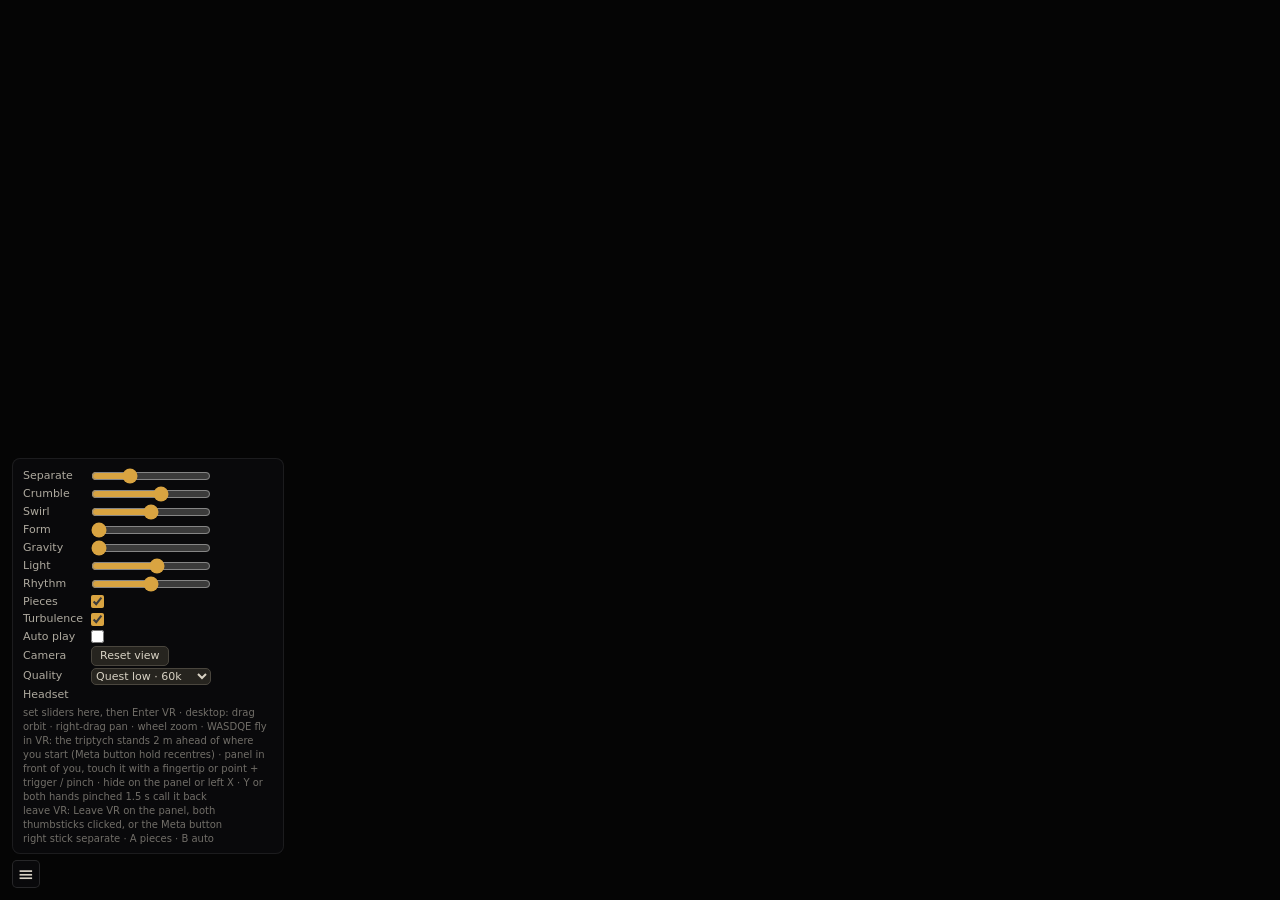
<file: index.html>
<!DOCTYPE html>
<meta charset="utf-8">
<title>Rozsda triptych</title>
<script>
fetch('build.json?t=' + Date.now(), { cache: 'no-store' })
  .then(r => r.json())
  .then(b => location.replace('xr/ar-' + b.build + '.html' + location.search + location.hash))
  .catch(() => { document.body.textContent = 'Could not load the build list, refresh to try again.'; });
</script>
<body></body>
</file>
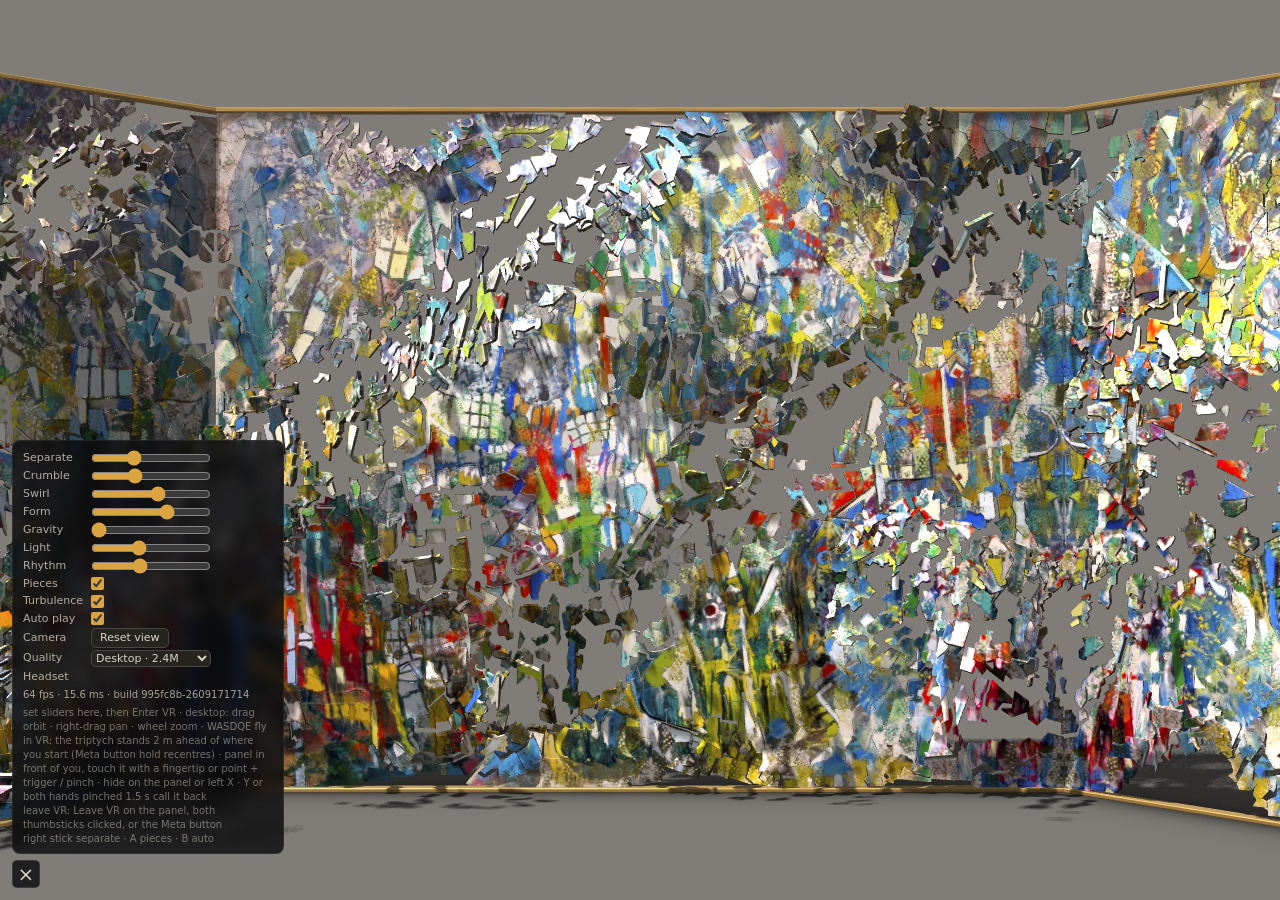
<file: xr/ar-0efa347-2609171607.html>
<!DOCTYPE html>
<html lang="en">
<head>
<meta charset="utf-8">
<meta name="viewport" content="width=device-width, initial-scale=1">
<title>Rozsda — Machine Hallucination</title>
<link rel="stylesheet" href="ar-0efa347-2609171607/style.css">
</head>
<body>
<canvas id="gl"></canvas>
<button id="menu-toggle" aria-controls="ui" aria-expanded="true" title="Menu (M)">≡</button>
<div id="ui">
  <label><span class="name">Separate</span><input id="sep" type="range" min="0" max="1" step="0.001" value="0.3"></label>
  <label><span class="name">Crumble</span><input id="crumble" type="range" min="0" max="1" step="0.001" value="0.6"></label>
  <label><span class="name">Swirl</span><input id="swirl" type="range" min="0" max="1" step="0.001" value="0.5"></label>
  <label><span class="name">Form</span><input id="form" type="range" min="0" max="1" step="0.001" value="0"></label>
  <label><span class="name">Gravity</span><input id="gravity" type="range" min="0" max="1" step="0.001" value="0"></label>
  <label><span class="name">Light</span><input id="light" type="range" min="0" max="1" step="0.001" value="0.554"></label>
  <label><span class="name">Rhythm</span><input id="rhythm" type="range" min="0" max="1" step="0.001" value="0.5"></label>
  <label><span class="name">Pieces</span><input id="pieces" type="checkbox" checked></label>
  <label><span class="name">Turbulence</span><input id="drift" type="checkbox" checked></label>
  <label><span class="name">Auto play</span><input id="auto" type="checkbox"></label>
  <label><span class="name">Camera</span><button id="camreset">Reset view</button></label>
  <label><span class="name">Quality</span><select id="quality">
    <option value="60000">Quest low · 60k</option>
    <option value="150000">Quest · 150k</option>
    <option value="400000">Quest high · 400k</option>
    <option value="1000000">Desktop · 1M</option>
    <option value="2400000">Desktop · 2.4M</option>
  </select></label>
  <label><span class="name">Headset</span><button id="vr" hidden>Enter AR</button></label>
  <div id="stats"></div>
  <div id="error" hidden></div>
  <div id="hint">set sliders here, then Enter AR · desktop: drag orbit · right-drag pan · wheel zoom · WASDQE fly<br>in AR: panel in front of you, touch it with a fingertip or point + trigger / pinch · left X hide · Y call back<br>leave AR: Leave AR on the panel, both thumbsticks clicked, or the Meta button<br>left trigger / pinch pick up + put down · left stick turn + resize · right stick separate · A pieces · B auto</div>
</div>

<script src="../assets/painting-data.js?v=0efa347-2609171607"></script>
<script src="../assets/meshes.js?v=0efa347-2609171607"></script>
<!-- the asset scripts declare top-level consts, which modules cannot import -->
<script>window.ASSETS = { IMG_W, IMG_H, PIECES, PAINTING_DATA_URI };</script>
<!-- a headset has no console to read: show any failure in the panel -->
<script>
function showError(msg) {
  const el = document.getElementById('error');
  el.hidden = false;
  el.textContent += (el.textContent ? '\n' : '') + msg;
}
addEventListener('error', e => showError(e.message || String(e.error)));
addEventListener('unhandledrejection', e => showError(String(e.reason && e.reason.message || e.reason)));
</script>
<!-- browsers refuse ES modules from file://, which would leave a silent black page -->
<script>
if (location.protocol === 'file:') document.body.insertAdjacentHTML('afterbegin', '<div id="notice">' +
  'This page is built from ES modules, which browsers will not load from a double-clicked file.<br>' +
  'From the repo root run <b>node scripts/serve.js</b>, then open <b>http://localhost:8080/xr/ar.html</b></div>');
</script>
<script>window.BUILD = '0efa347-2609171607';
fetch('../build.json?t=' + Date.now(), { cache: 'no-store' })
  .then(r => r.json())
  .then(b => { if (b.build !== window.BUILD) location.replace('ar-' + b.build + '.html' + location.search + location.hash); })
  .catch(() => {});
</script>
<script type="module" src="ar-0efa347-2609171607/main.js"></script>
</body>
</html>
</file>
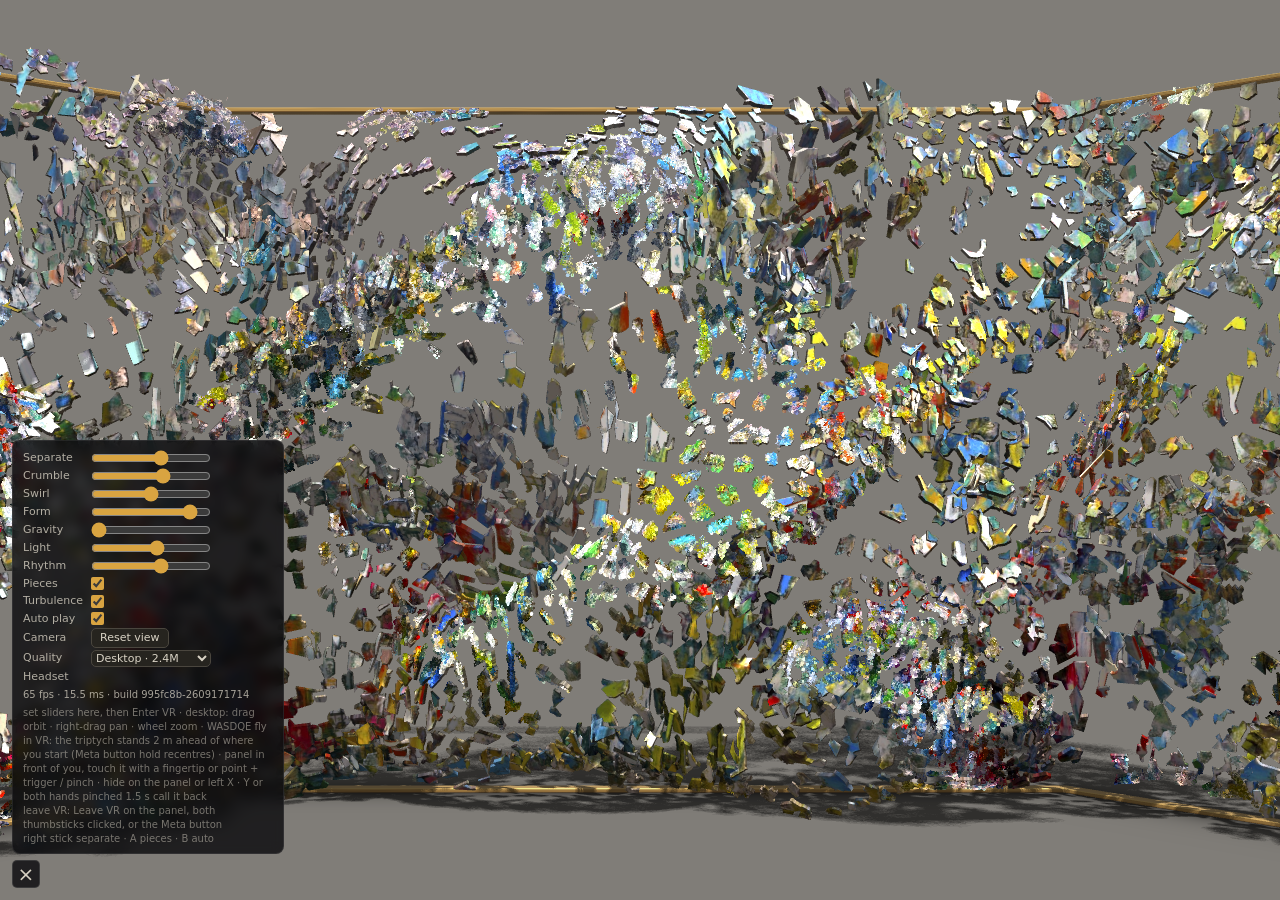
<file: xr/ar-995fc8b-2609171714.html>
<!DOCTYPE html>
<html lang="en">
<head>
<meta charset="utf-8">
<meta name="viewport" content="width=device-width, initial-scale=1">
<title>Rozsda — Machine Hallucination</title>
<link rel="stylesheet" href="ar-995fc8b-2609171714/style.css">
</head>
<body>
<canvas id="gl"></canvas>
<button id="menu-toggle" aria-controls="ui" aria-expanded="true" title="Menu (M)">≡</button>
<div id="ui">
  <label><span class="name">Separate</span><input id="sep" type="range" min="0" max="1" step="0.001" value="0.3"></label>
  <label><span class="name">Crumble</span><input id="crumble" type="range" min="0" max="1" step="0.001" value="0.6"></label>
  <label><span class="name">Swirl</span><input id="swirl" type="range" min="0" max="1" step="0.001" value="0.5"></label>
  <label><span class="name">Form</span><input id="form" type="range" min="0" max="1" step="0.001" value="0"></label>
  <label><span class="name">Gravity</span><input id="gravity" type="range" min="0" max="1" step="0.001" value="0"></label>
  <label><span class="name">Light</span><input id="light" type="range" min="0" max="1" step="0.001" value="0.554"></label>
  <label><span class="name">Rhythm</span><input id="rhythm" type="range" min="0" max="1" step="0.001" value="0.5"></label>
  <label><span class="name">Pieces</span><input id="pieces" type="checkbox" checked></label>
  <label><span class="name">Turbulence</span><input id="drift" type="checkbox" checked></label>
  <label><span class="name">Auto play</span><input id="auto" type="checkbox"></label>
  <label><span class="name">Camera</span><button id="camreset">Reset view</button></label>
  <label><span class="name">Quality</span><select id="quality">
    <option value="60000">Quest low · 60k</option>
    <option value="150000">Quest · 150k</option>
    <option value="400000">Quest high · 400k</option>
    <option value="1000000">Desktop · 1M</option>
    <option value="2400000">Desktop · 2.4M</option>
  </select></label>
  <label><span class="name">Headset</span><button id="vr" hidden>Enter VR</button></label>
  <div id="stats"></div>
  <div id="error" hidden></div>
  <div id="hint">set sliders here, then Enter VR · desktop: drag orbit · right-drag pan · wheel zoom · WASDQE fly<br>in VR: the triptych stands 2 m ahead of where you start (Meta button hold recentres) · panel in front of you, touch it with a fingertip or point + trigger / pinch · hide on the panel or left X · Y or both hands pinched 1.5 s call it back<br>leave VR: Leave VR on the panel, both thumbsticks clicked, or the Meta button<br>right stick separate · A pieces · B auto</div>
</div>

<script src="../assets/painting-data.js?v=995fc8b-2609171714"></script>
<script src="../assets/meshes.js?v=995fc8b-2609171714"></script>
<!-- the asset scripts declare top-level consts, which modules cannot import -->
<script>window.ASSETS = { IMG_W, IMG_H, PIECES, PAINTING_DATA_URI };</script>
<!-- a headset has no console to read: show any failure in the panel -->
<script>
function showError(msg) {
  const el = document.getElementById('error');
  el.hidden = false;
  el.textContent += (el.textContent ? '\n' : '') + msg;
}
addEventListener('error', e => showError(e.message || String(e.error)));
addEventListener('unhandledrejection', e => showError(String(e.reason && e.reason.message || e.reason)));
</script>
<!-- browsers refuse ES modules from file://, which would leave a silent black page -->
<script>
if (location.protocol === 'file:') document.body.insertAdjacentHTML('afterbegin', '<div id="notice">' +
  'This page is built from ES modules, which browsers will not load from a double-clicked file.<br>' +
  'From the repo root run <b>node scripts/serve.js</b>, then open <b>http://localhost:8080/xr/ar.html</b></div>');
</script>
<script>window.BUILD = '995fc8b-2609171714';
fetch('../build.json?t=' + Date.now(), { cache: 'no-store' })
  .then(r => r.json())
  .then(b => { if (b.build !== window.BUILD) location.replace('ar-' + b.build + '.html' + location.search + location.hash); })
  .catch(() => {});
</script>
<script type="module" src="ar-995fc8b-2609171714/main.js"></script>
</body>
</html>
</file>
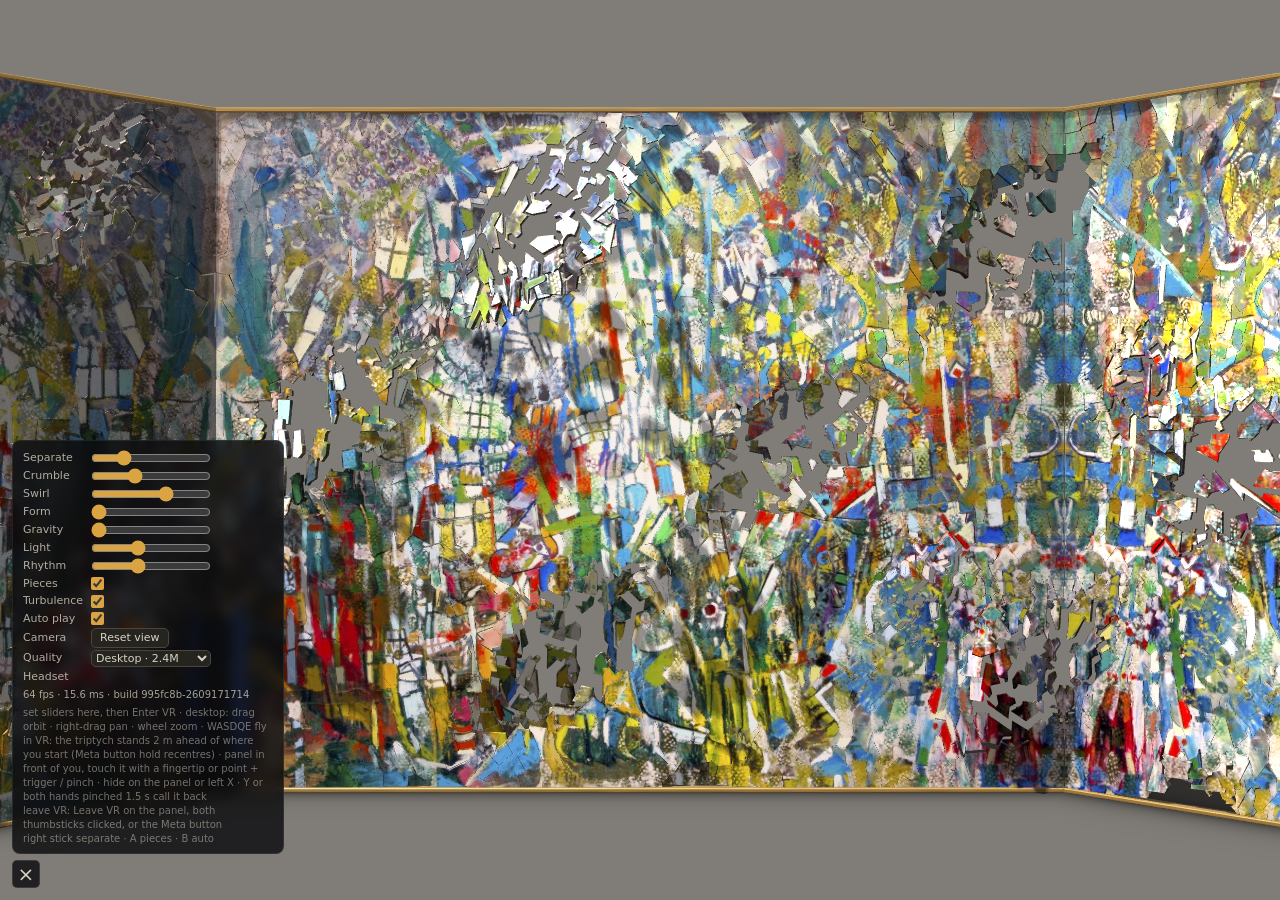
<file: xr/ar-cbf78bc-2609171601.html>
<!DOCTYPE html>
<html lang="en">
<head>
<meta charset="utf-8">
<meta name="viewport" content="width=device-width, initial-scale=1">
<title>Rozsda — Machine Hallucination</title>
<link rel="stylesheet" href="ar-cbf78bc-2609171601/style.css">
</head>
<body>
<canvas id="gl"></canvas>
<button id="menu-toggle" aria-controls="ui" aria-expanded="true" title="Menu (M)">≡</button>
<div id="ui">
  <label><span class="name">Separate</span><input id="sep" type="range" min="0" max="1" step="0.001" value="0.3"></label>
  <label><span class="name">Crumble</span><input id="crumble" type="range" min="0" max="1" step="0.001" value="0.6"></label>
  <label><span class="name">Swirl</span><input id="swirl" type="range" min="0" max="1" step="0.001" value="0.5"></label>
  <label><span class="name">Form</span><input id="form" type="range" min="0" max="1" step="0.001" value="0"></label>
  <label><span class="name">Gravity</span><input id="gravity" type="range" min="0" max="1" step="0.001" value="0"></label>
  <label><span class="name">Light</span><input id="light" type="range" min="0" max="1" step="0.001" value="0.554"></label>
  <label><span class="name">Rhythm</span><input id="rhythm" type="range" min="0" max="1" step="0.001" value="0.5"></label>
  <label><span class="name">Pieces</span><input id="pieces" type="checkbox" checked></label>
  <label><span class="name">Turbulence</span><input id="drift" type="checkbox" checked></label>
  <label><span class="name">Auto play</span><input id="auto" type="checkbox"></label>
  <label><span class="name">Camera</span><button id="camreset">Reset view</button></label>
  <label><span class="name">Quality</span><select id="quality">
    <option value="60000">Quest low · 60k</option>
    <option value="150000">Quest · 150k</option>
    <option value="400000">Quest high · 400k</option>
    <option value="1000000">Desktop · 1M</option>
    <option value="2400000">Desktop · 2.4M</option>
  </select></label>
  <label><span class="name">Headset</span><button id="vr" hidden>Enter AR</button></label>
  <div id="stats"></div>
  <div id="error" hidden></div>
  <div id="hint">set sliders here, then Enter AR · desktop: drag orbit · right-drag pan · wheel zoom · WASDQE fly<br>in AR: panel in front of you, touch it with a fingertip or point + trigger / pinch · left X hide · Y call back<br>leave AR: Leave AR on the panel, both thumbsticks clicked, or the Meta button<br>left trigger / pinch pick up + put down · left stick turn + resize · right stick separate · A pieces · B auto</div>
</div>

<script src="../assets/painting-data.js?v=cbf78bc-2609171601"></script>
<script src="../assets/meshes.js?v=cbf78bc-2609171601"></script>
<!-- the asset scripts declare top-level consts, which modules cannot import -->
<script>window.ASSETS = { IMG_W, IMG_H, PIECES, PAINTING_DATA_URI };</script>
<!-- a headset has no console to read: show any failure in the panel -->
<script>
function showError(msg) {
  const el = document.getElementById('error');
  el.hidden = false;
  el.textContent += (el.textContent ? '\n' : '') + msg;
}
addEventListener('error', e => showError(e.message || String(e.error)));
addEventListener('unhandledrejection', e => showError(String(e.reason && e.reason.message || e.reason)));
</script>
<!-- browsers refuse ES modules from file://, which would leave a silent black page -->
<script>
if (location.protocol === 'file:') document.body.insertAdjacentHTML('afterbegin', '<div id="notice">' +
  'This page is built from ES modules, which browsers will not load from a double-clicked file.<br>' +
  'From the repo root run <b>node scripts/serve.js</b>, then open <b>http://localhost:8080/xr/ar.html</b></div>');
</script>
<script>window.BUILD = 'cbf78bc-2609171601';
fetch('../build.json?t=' + Date.now(), { cache: 'no-store' })
  .then(r => r.json())
  .then(b => { if (b.build !== window.BUILD) location.replace('ar-' + b.build + '.html' + location.search + location.hash); })
  .catch(() => {});
</script>
<script type="module" src="ar-cbf78bc-2609171601/main.js"></script>
</body>
</html>
</file>
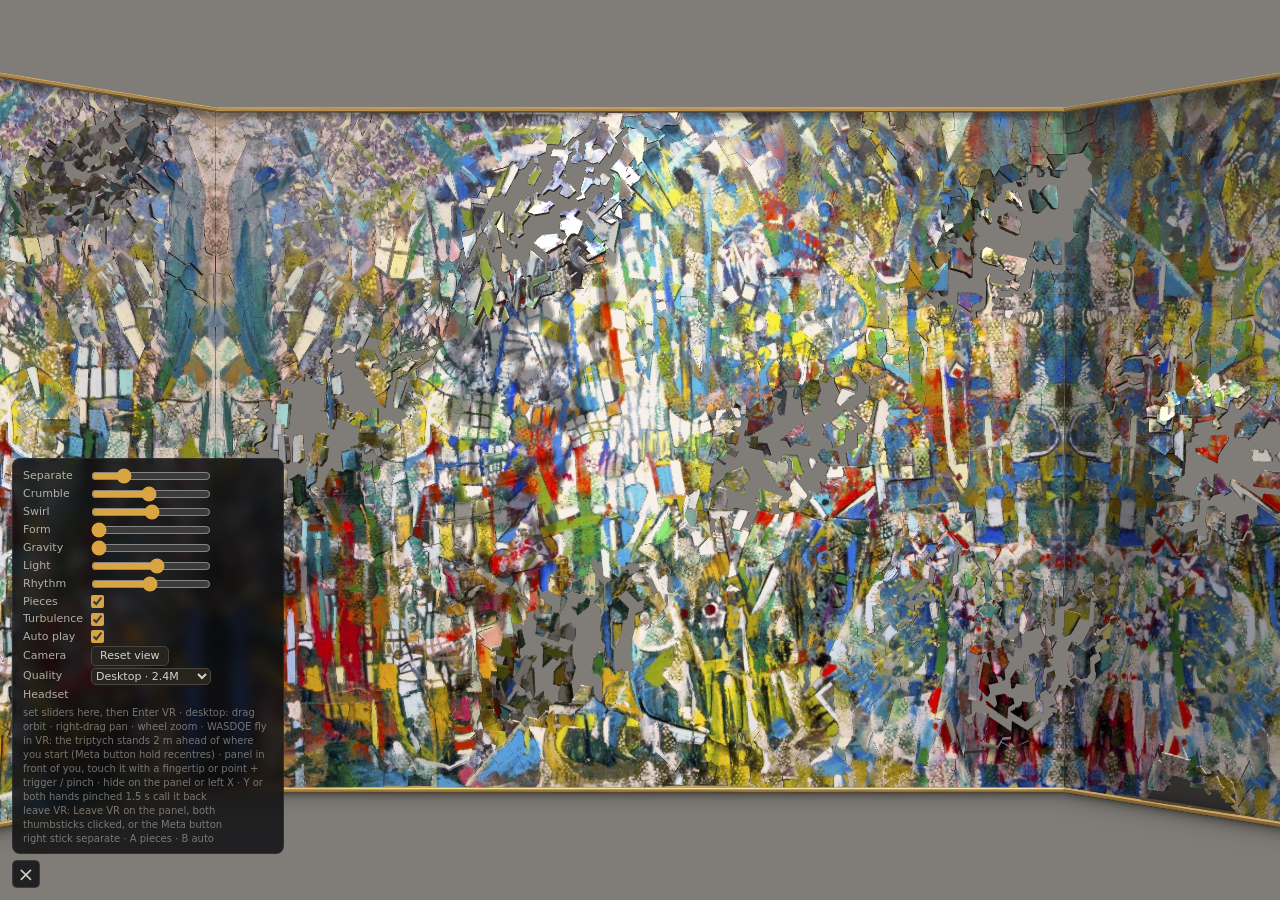
<file: xr/ar.html>
<!DOCTYPE html>
<meta charset="utf-8">
<title>Rozsda triptych</title>
<script>
fetch('../build.json?t=' + Date.now(), { cache: 'no-store' })
  .then(r => r.json())
  .then(b => location.replace('ar-' + b.build + '.html' + location.search + location.hash))
  .catch(() => { document.body.textContent = 'Could not load the build list, refresh to try again.'; });
</script>
<body></body>
</file>
<file: xr/ar-0efa347-2609171607/style.css>
html, body { margin: 0; height: 100%; background: #050505; overflow: hidden; }
canvas { display: block; width: 100vw; height: 100vh; }
#ui {
  position: fixed; left: 12px; bottom: 46px; max-width: 250px;
  background: rgba(12,12,14,0.82); color: #d8d2c4;
  font: 11px/1.4 "Segoe UI", system-ui, sans-serif;
  padding: 7px 10px; border-radius: 8px;
  border: 1px solid rgba(255,255,255,0.08);
  backdrop-filter: blur(6px);
  user-select: none;
}
#ui[hidden] { display: none; }
#ui label { display: flex; align-items: center; gap: 6px; margin: 2px 0; }
#ui label span.name { width: 62px; opacity: 0.8; }
#ui input[type=range] { width: 120px; margin: 0; accent-color: #d9a441; }
#ui input[type=checkbox] { margin: 0; accent-color: #d9a441; }
#ui button, #menu-toggle {
  background: #26241f; color: #d8d2c4; border: 1px solid #4a463e;
  border-radius: 5px; padding: 1px 8px; cursor: pointer; font: inherit;
}
#ui button:hover, #menu-toggle:hover { background: #33302a; }
#menu-toggle {
  position: fixed; left: 12px; bottom: 12px; z-index: 1;
  width: 28px; height: 28px; padding: 0;
  font: 20px/1 "Segoe UI Symbol", "Segoe UI", system-ui, sans-serif;
  background: rgba(12,12,14,0.82); border-color: rgba(255,255,255,0.12);
}
#hint { font-size: 10px; opacity: 0.5; margin-top: 4px; }
#ui select { font: inherit; background: #26241f; color: #d8d2c4; border: 1px solid #4a463e; border-radius: 5px; }
#error { white-space: pre-wrap; color: #ff9b8a; font-size: 10px; margin-top: 4px; max-width: 240px; }
#stats { font-size: 10px; opacity: 0.75; margin-top: 4px; font-variant-numeric: tabular-nums; }
#notice {
  position: fixed; left: 16px; top: 14px; color: #d8d2c4;
  font: 14px "Segoe UI", system-ui, sans-serif; text-shadow: 0 1px 3px #000;
}
</file>
<file: xr/ar-995fc8b-2609171714/style.css>
html, body { margin: 0; height: 100%; background: #050505; overflow: hidden; }
canvas { display: block; width: 100vw; height: 100vh; }
#ui {
  position: fixed; left: 12px; bottom: 46px; max-width: 250px;
  background: rgba(12,12,14,0.82); color: #d8d2c4;
  font: 11px/1.4 "Segoe UI", system-ui, sans-serif;
  padding: 7px 10px; border-radius: 8px;
  border: 1px solid rgba(255,255,255,0.08);
  backdrop-filter: blur(6px);
  user-select: none;
}
#ui[hidden] { display: none; }
#ui label { display: flex; align-items: center; gap: 6px; margin: 2px 0; }
#ui label span.name { width: 62px; opacity: 0.8; }
#ui input[type=range] { width: 120px; margin: 0; accent-color: #d9a441; }
#ui input[type=checkbox] { margin: 0; accent-color: #d9a441; }
#ui button, #menu-toggle {
  background: #26241f; color: #d8d2c4; border: 1px solid #4a463e;
  border-radius: 5px; padding: 1px 8px; cursor: pointer; font: inherit;
}
#ui button:hover, #menu-toggle:hover { background: #33302a; }
#menu-toggle {
  position: fixed; left: 12px; bottom: 12px; z-index: 1;
  width: 28px; height: 28px; padding: 0;
  font: 20px/1 "Segoe UI Symbol", "Segoe UI", system-ui, sans-serif;
  background: rgba(12,12,14,0.82); border-color: rgba(255,255,255,0.12);
}
#hint { font-size: 10px; opacity: 0.5; margin-top: 4px; }
#ui select { font: inherit; background: #26241f; color: #d8d2c4; border: 1px solid #4a463e; border-radius: 5px; }
#error { white-space: pre-wrap; color: #ff9b8a; font-size: 10px; margin-top: 4px; max-width: 240px; }
#stats { font-size: 10px; opacity: 0.75; margin-top: 4px; font-variant-numeric: tabular-nums; }
#notice {
  position: fixed; left: 16px; top: 14px; color: #d8d2c4;
  font: 14px "Segoe UI", system-ui, sans-serif; text-shadow: 0 1px 3px #000;
}
</file>
<file: xr/ar-cbf78bc-2609171601/style.css>
html, body { margin: 0; height: 100%; background: #050505; overflow: hidden; }
canvas { display: block; width: 100vw; height: 100vh; }
#ui {
  position: fixed; left: 12px; bottom: 46px; max-width: 250px;
  background: rgba(12,12,14,0.82); color: #d8d2c4;
  font: 11px/1.4 "Segoe UI", system-ui, sans-serif;
  padding: 7px 10px; border-radius: 8px;
  border: 1px solid rgba(255,255,255,0.08);
  backdrop-filter: blur(6px);
  user-select: none;
}
#ui[hidden] { display: none; }
#ui label { display: flex; align-items: center; gap: 6px; margin: 2px 0; }
#ui label span.name { width: 62px; opacity: 0.8; }
#ui input[type=range] { width: 120px; margin: 0; accent-color: #d9a441; }
#ui input[type=checkbox] { margin: 0; accent-color: #d9a441; }
#ui button, #menu-toggle {
  background: #26241f; color: #d8d2c4; border: 1px solid #4a463e;
  border-radius: 5px; padding: 1px 8px; cursor: pointer; font: inherit;
}
#ui button:hover, #menu-toggle:hover { background: #33302a; }
#menu-toggle {
  position: fixed; left: 12px; bottom: 12px; z-index: 1;
  width: 28px; height: 28px; padding: 0;
  font: 20px/1 "Segoe UI Symbol", "Segoe UI", system-ui, sans-serif;
  background: rgba(12,12,14,0.82); border-color: rgba(255,255,255,0.12);
}
#hint { font-size: 10px; opacity: 0.5; margin-top: 4px; }
#ui select { font: inherit; background: #26241f; color: #d8d2c4; border: 1px solid #4a463e; border-radius: 5px; }
#error { white-space: pre-wrap; color: #ff9b8a; font-size: 10px; margin-top: 4px; max-width: 240px; }
#stats { font-size: 10px; opacity: 0.75; margin-top: 4px; font-variant-numeric: tabular-nums; }
#notice {
  position: fixed; left: 16px; top: 14px; color: #d8d2c4;
  font: 14px "Segoe UI", system-ui, sans-serif; text-shadow: 0 1px 3px #000;
}
</file>
